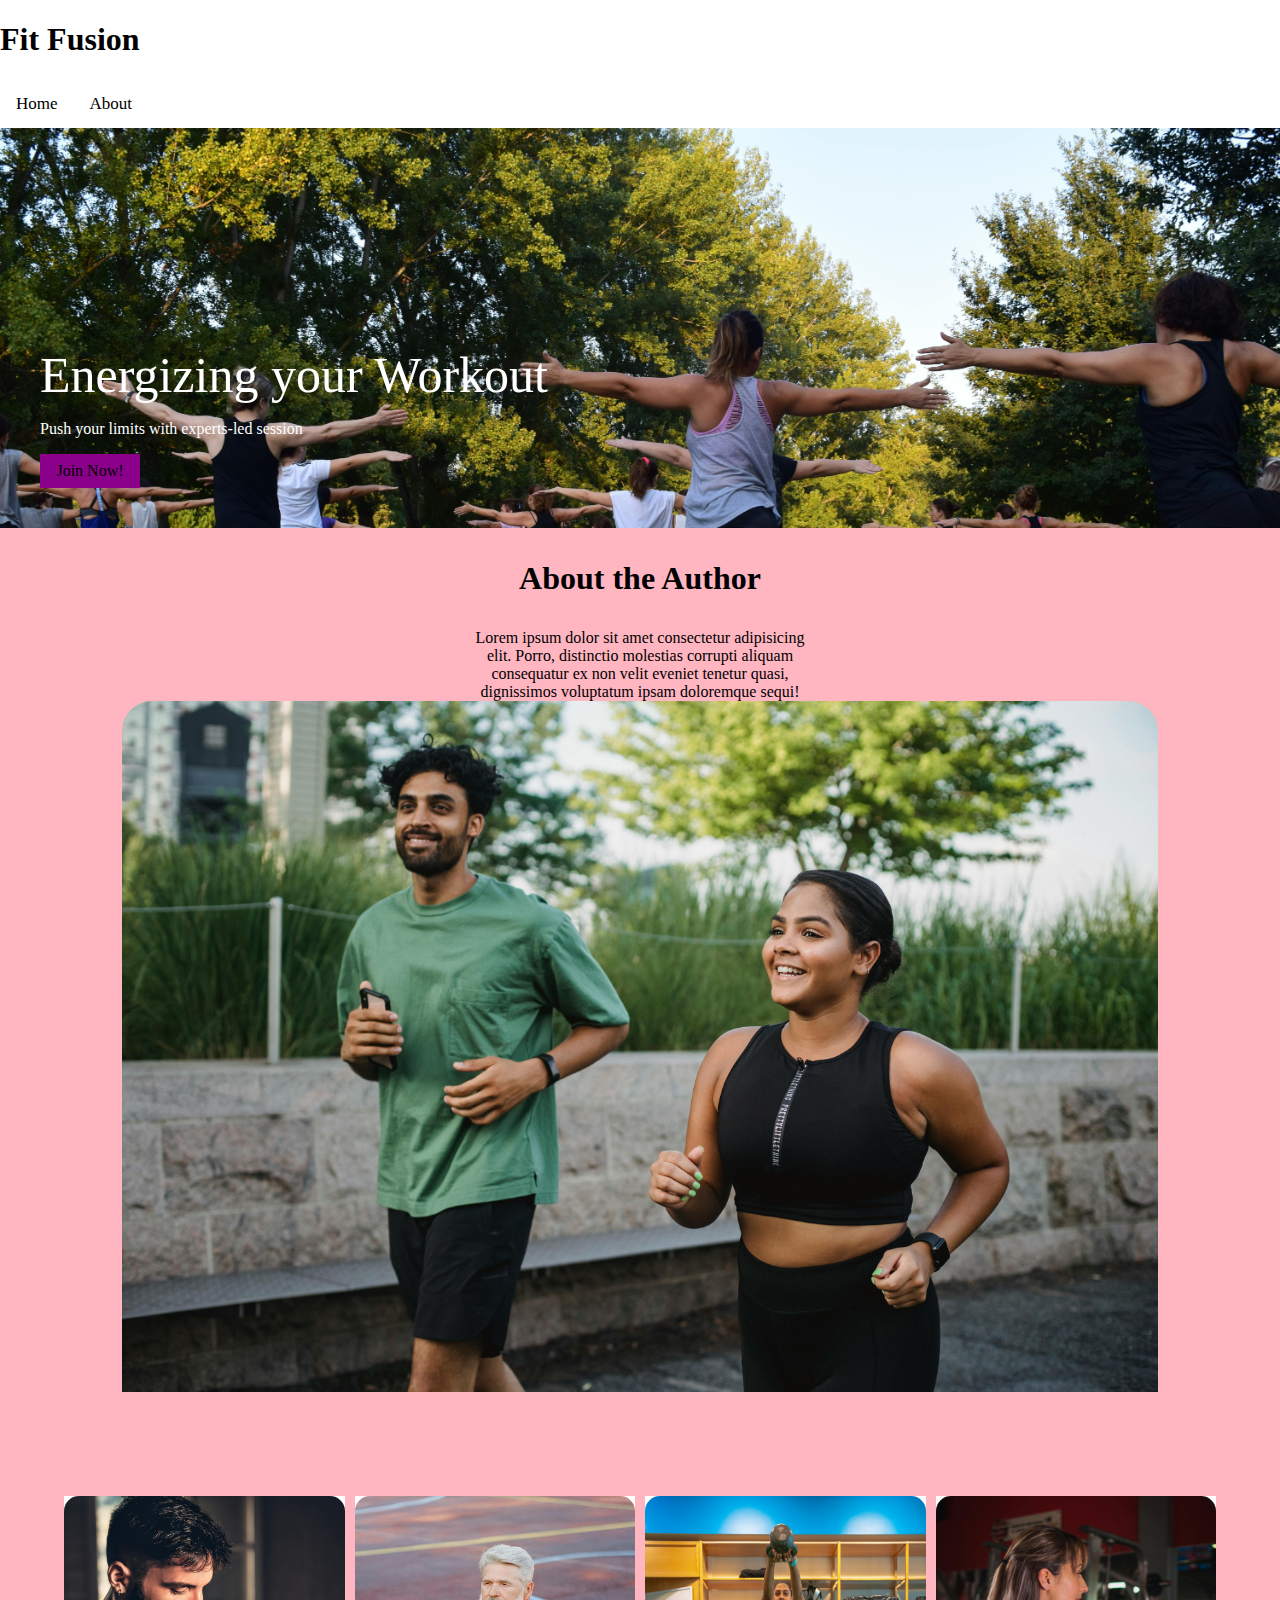
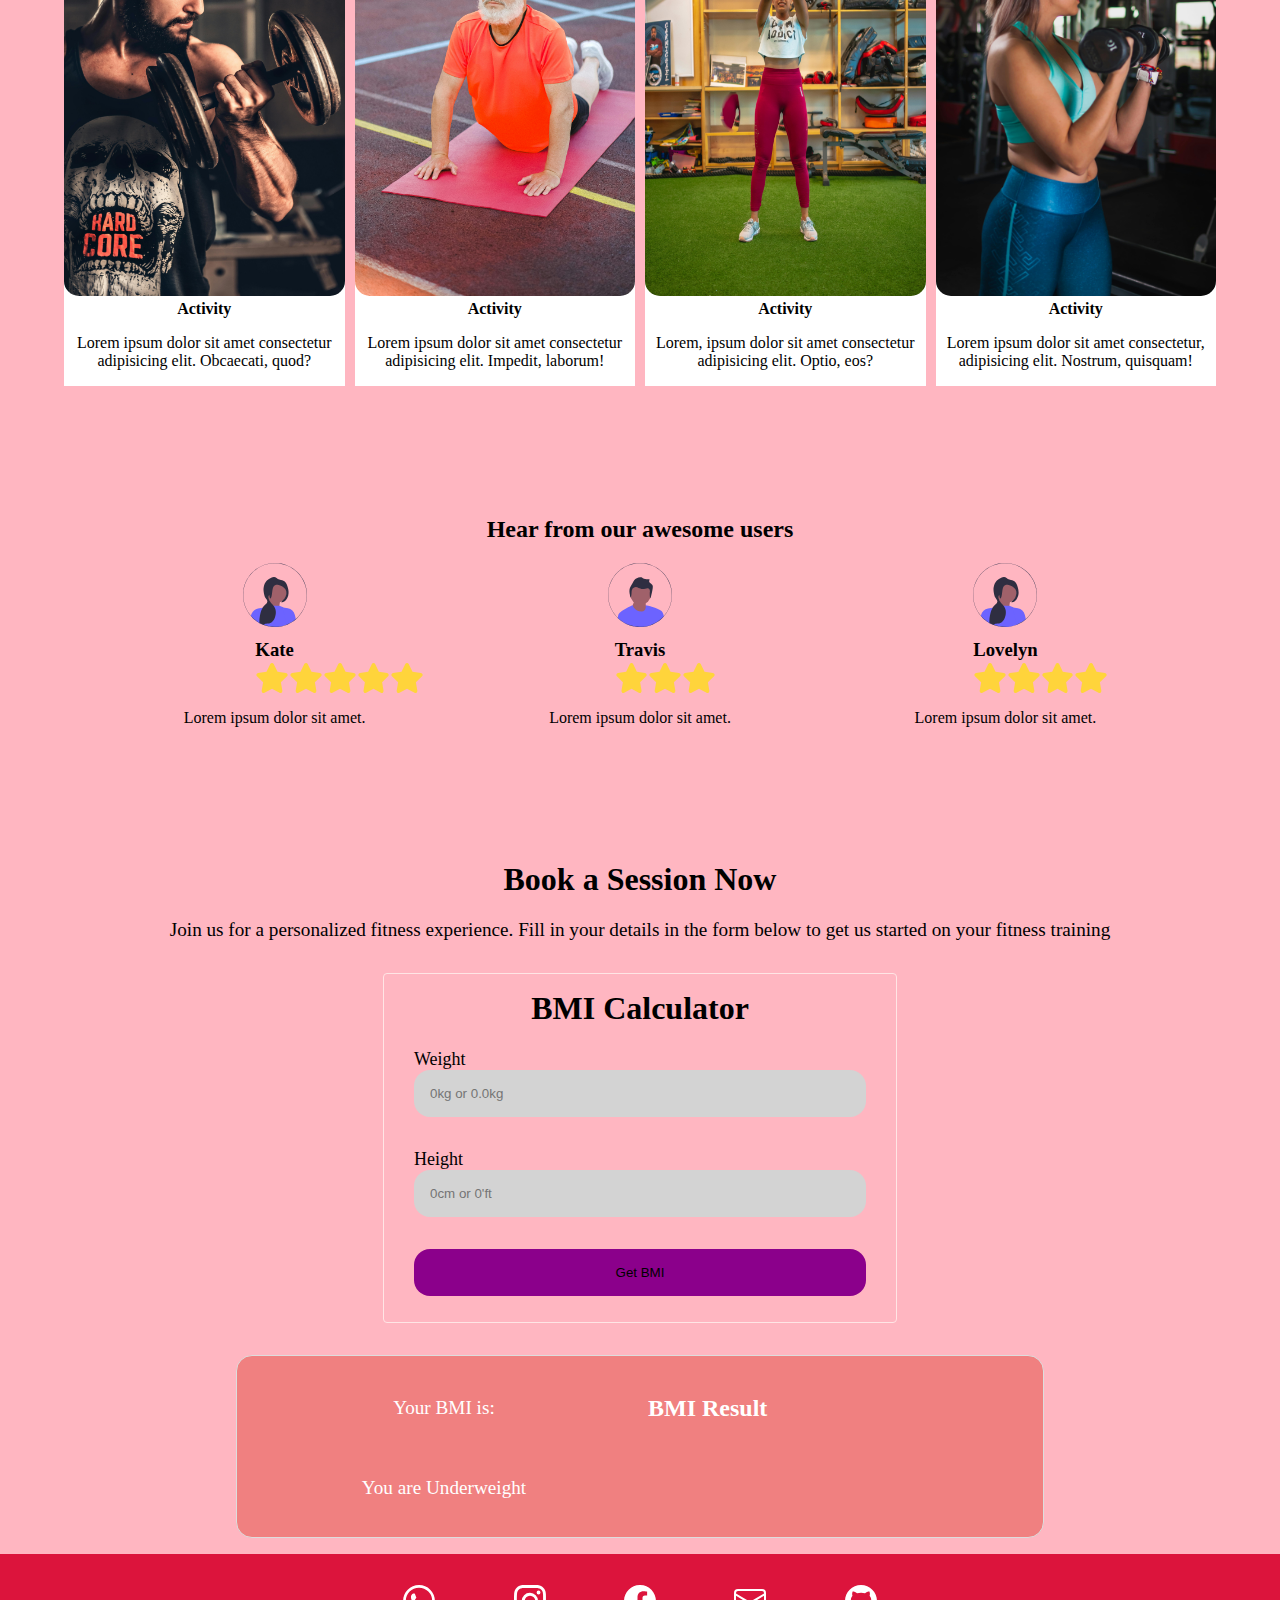
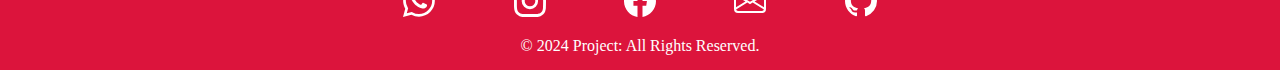
<file: index.html>
<!DOCTYPE html>
<html>
    <head>
        <meta charset="UTF-8">
        <meta name="viewport" content="width=device-width, initial-scale=1.0">
        <link rel="stylesheet" href="project.css">
        <link rel="stylesheet" href="project.js">
        <title>Project Demo</title>
        <link rel="shortcut icon" href="images/pexels-chunry-2318543.jpg" type="image/x-icon">
        
    </head>

    <body>
        <header>
            <div class="topnav">
                <h1 id="nav-1">Fit Fusion</h1>
                <nav>
                    
                <a href="index.html">Home</a>
                <a href="about.html">About</a>
            
                </nav>
            </div>
        </header>
        
        <main>
        <section class="container-1">
            <div class="shadow">

                <div class="hero-text">
                    <p class="text2">Energizing your Workout</p>
                    <p>Push your limits with experts-led session</p>
                    <a href="" class="btn">Join Now!</a>
                </div>
            </div>
        </section>
        <section class="content">
            <div class="text">
                <p class="size"><strong>About the Author</strong></p>
                <p class="text4">Lorem ipsum dolor sit amet consectetur adipisicing elit. Porro, distinctio molestias corrupti aliquam consequatur ex non velit eveniet tenetur quasi, dignissimos voluptatum ipsam doloremque sequi!
                </p>
            </div>
            <section class="container-2">
                <img src="images/pexels-ketut-subiyanto-5038818.jpg" alt="image">
            </section>
            <section class="container-3"></section>
                 <div class="row">
                     <section class="column"><img src="images/pexels-cesar-galeao-1673528-3289711.jpg" alt="a fit man" class="image">
                    <div class="text3">
                        <strong>Activity</strong>
                        <p>Lorem ipsum dolor sit amet consectetur adipisicing elit. Obcaecati, quod?</p>
                    </div>
                    </section>
                     
                     <section class="column"><img src="images/pexels-shvetsa-5067942.jpg" alt="a fit old man" class="image">
                        <div class="text3">
                            <strong>Activity</strong>
                            <p>Lorem ipsum dolor sit amet consectetur adipisicing elit. Impedit, laborum!</p>
                        </div>
                    </section>
                     <section class="column"><img src="images/pexels-duren-williams-29414623-10308271.jpg" alt="a fit woman" class="image">
                        <div class="text3">
                            <strong>Activity</strong>
                            <p>Lorem, ipsum dolor sit amet consectetur adipisicing elit. Optio, eos?</p>
                        </div>
                    </section>
                     <section class="column"><img src="images/pexels-leonardho-1717096.jpg" alt="a fit woman" class="image">
                        <div class="text3">
                            <strong>Activity</strong>
                            <p>Lorem ipsum dolor sit amet consectetur, adipisicing elit. Nostrum, quisquam!</p>
                        </div>
                    </section>
                </div>
        </section>
        <section class="container-5"></section>
       <!-- Testimonial Section -->
        <section>
            <h2 class="align">Hear from our awesome users</h2>
            <section class="container-4">
                <div class="review">
                    <div class="rating">
                        <div class="review-img">
                            <img src="images/female-avatar.svg" alt="female avatar">
                        </div>
                        <div class="review-star">
                            <h3>Kate</h3>
                            <div class="star">
                                <img src="images/star-solid.svg" alt="star">
                                <img src="images/star-solid.svg" alt="star">
                                <img src="images/star-solid.svg" alt="star">
                                <img src="images/star-solid.svg" alt="star">
                                <img src="images/star-solid.svg" alt="star">
                            </div>
                        </div>
                    </div>
                    <p>Lorem ipsum dolor sit amet.</p>
                </div>
                <div class="review">
                    <div class="rating">
                        <div class="review-img">
                            <img src="images/male-avatar.svg" alt="male avatar">
                        </div>
                        <div class="review-star">
                            <h3>Travis</h3>
                            <div class="star">
                                <img src="images/star-solid.svg" alt="star">
                                <img src="images/star-solid.svg" alt="star">
                                <img src="images/star-solid.svg" alt="star">
                            </div>
                        </div>
                    </div>
                    <p>Lorem ipsum dolor sit amet.</p>
                </div>
                <div class="review">
                    <div class="rating">
                        <div class="review-img">
                            <img src="images/female-avatar.svg" alt="female avatar">
                        </div>
                        <div class="review-star">
                            <h3>Lovelyn</h3>
                            <div class="star">
                                <img src="images/star-solid.svg" alt="star">
                                <img src="images/star-solid.svg" alt="star">
                                <img src="images/star-solid.svg" alt="star">
                                 <img src="images/star-solid.svg" alt="star">
                            </div>
                        </div>
                    </div>
                    <p>Lorem ipsum dolor sit amet.</p>
                </div>
            </section>
        </section>
        <!-- BMI calculator -->
         <section class="contact">
            <h1>Book a Session Now</h1>
            <p>Join us for a personalized fitness experience. Fill in your details in the form below to get us started on your fitness training</p>
            <form class="bmi-calc">
                <legend>BMI Calculator</legend>
                <fieldset>
                    <div class="form-field">
                        <label for="input1" class="bold">Weight</label>
                        <input class="weight-field" type="number" id="input1" placeholder="0kg or 0.0kg" required>
                    </div>
                    <div class="form-field">
                        <label for="input2" class="bold">Height</label>
                        <input class="height-field" type="number" id="input2" placeholder="0cm or 0'ft" required>
                    </div>
                    <div class="form-field">
                        <input class="btn get-bmi-btn" type="submit" value="Get BMI">
                    </div>
                </fieldset>
            </form>

            <div class="bmi-output">
                <p>Your BMI is:</p>
                <h2 class="bmi-result"> BMI Result</h2>
                <p class="bmi-message">Message</p>

            </div>
         </section>
        </main>
        <footer>
            <section class="link">
                <ul>
                    <li><a href="#whatsapp">
                        <img src="images/whatsapp.svg" alt="WHP">
                    </a></li>
                    <li><a href="#instagram">
                        <img src="images/instagram.svg" alt="IG">
                    </a></li>
                    <li><a href="#facebook">
                        <img src="images/facebook.svg" alt="FB">
                    </a></li>
                    <li><a href="#mail">
                        <img src="images/envelope.svg" alt="EV">
                    </a></li>
                    <li><a href="#github">
                        <img src="images/github.svg" alt="github">
                    </a></li>
                </ul>
            </section>
            <span class="span">
                &copy; 2024 Project: All Rights Reserved.
            </span>
        </footer>
       

    <script src="./project.js"></script>
    </body>
</html>
</file>
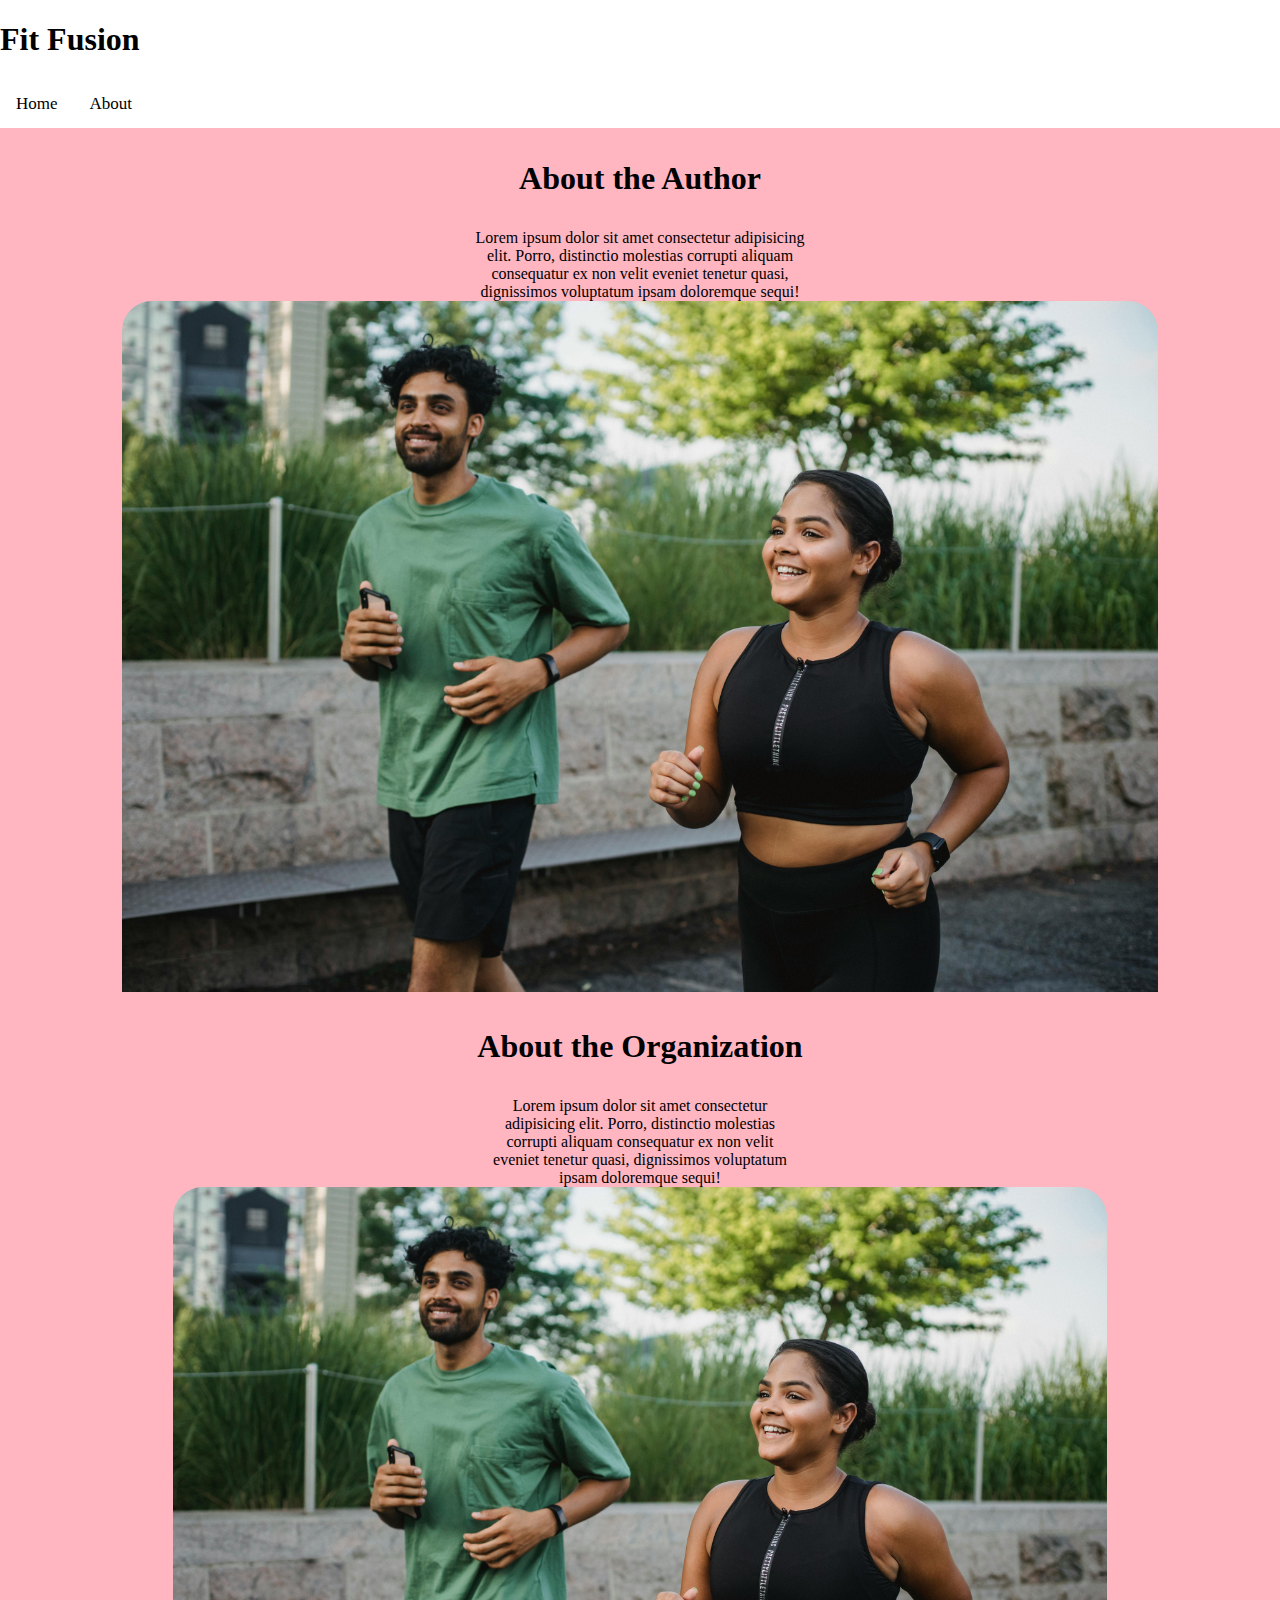
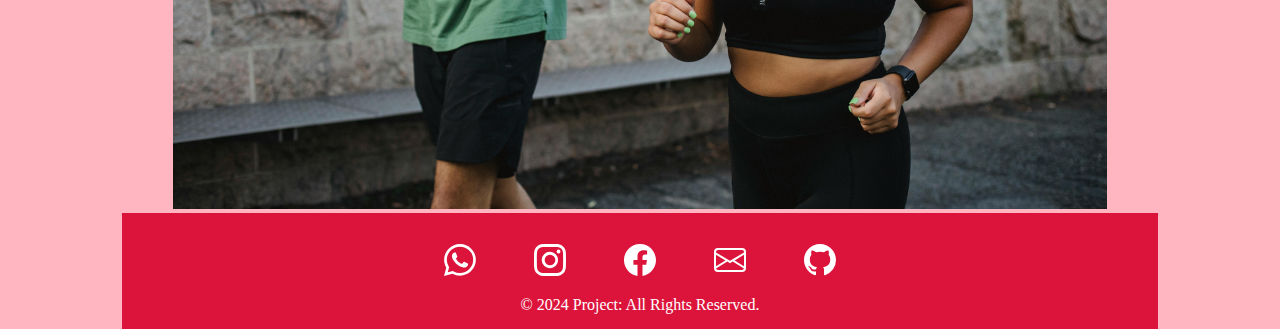
<file: about.html>
<!DOCTYPE html>
<html>
    <head>
        <title>Project Demo</title>
        <link rel="stylesheet" href="./project.css">
        
        
    </head>
    <body>
        <div class="topnav">
            <h1 id="nav-1">Fit Fusion</h1>
            <nav>
                
            <a href="index.html">Home</a>
            <a href="about.html">About</a>
           
        
            </nav>
        </div>
        <section class="content">
            <div class="text">
                <p class="size"><strong>About the Author</strong></p>
                <p class="text4">Lorem ipsum dolor sit amet consectetur adipisicing elit. Porro, distinctio molestias corrupti aliquam consequatur ex non velit eveniet tenetur quasi, dignissimos voluptatum ipsam doloremque sequi!
                </p>
            </div>
            <section class="container-2">
                <img src="images/pexels-ketut-subiyanto-5038818.jpg" alt="image">
            </section>
            <section class="content">
                <div class="text">
                    <p class="size"><strong>About the Organization</strong></p>
                    <p class="text4">Lorem ipsum dolor sit amet consectetur adipisicing elit. Porro, distinctio molestias corrupti aliquam consequatur ex non velit eveniet tenetur quasi, dignissimos voluptatum ipsam doloremque sequi!
                    </p>
                </div>
                <section class="container-2">
                    <img src="images/pexels-ketut-subiyanto-5038818.jpg" alt="image">
                </section>
                <footer>
                    <section class="link">
                        <ul>
                            <li><a href="#whatsapp">
                                <img src="images/whatsapp.svg" alt="WHP">
                            </a></li>
                            <li><a href="#instagram">
                                <img src="images/instagram.svg" alt="IG">
                            </a></li>
                            <li><a href="#facebook">
                                <img src="images/facebook.svg" alt="FB">
                            </a></li>
                            <li><a href="#mail">
                                <img src="images/envelope.svg" alt="EV">
                            </a></li>
                            <li><a href="#github">
                                <img src="images/github.svg" alt="github">
                            </a></li>
                        </ul>
                    </section>
                    <span class="span">
                        &copy; 2024 Project: All Rights Reserved.
                    </span>
                </footer>
    </body>
</html>
</file>
<file: project.css>
@import url(./utilies/btn.css);

body {
    background-color: lightpink;
    margin: 0;
    padding: 0;
}
header {
  background-color: white;
  display: flex;
  flex-flow: row nowrap;
  justify-content: space-between;
  align-items: center;
}
.topnav {
    background-color:white;
    overflow: hidden;
  }
  
  .topnav a {
    float: left;
    color:black;
    text-align: center;
    padding: 14px 16px;
    text-decoration: none;
    font-size: 17px;
    display: flex;
    flex-flow: row wrap;
    gap: 1rem;
    list-style: none;
  }

  .topnav a:hover {
    background-color: #ddd;
    color: black;
  }
  #nav-1 {
    background-color: white;
    color: black;
  }
.container-1 {
   display: flex;
   flex-flow: column nowrap;
   height: 400px;
   color: white;
   background-image: url(images/pexels-rui-dias-469842-1472887.jpg);
   background-size: cover;
   background-repeat: no-repeat;
   box-sizing: border-box;
}
.row {
    display: grid;
    grid-template-columns: repeat(4, 1fr);
    gap: 10px;
    height: 400px;
  }
  
  .column {
    background-color: white;
  }
  .shadow {
   
    position: relative;
    height: 100%;
    
  }
  .hero-text {
    position: absolute;
    bottom: 40px;
    left: 40px;
  }
  .text2 {
    font-size: 50px;
    margin: 0;
  
  }
  .image {
  height: 400px;
  width: 100%;
  border-radius: 15px;
}
.container-3 {
  flex-flow: row nowrap;
   display: flex;
   height: 100px;
   color: darkblue;

}
.text {
  text-align: center;
}
.size {
  font-size: xx-large;
}
.content{
  width: 90%;
  margin: auto;
}
.about h1 {
  font-size: 30px;
  line-height: .1rem;
}
.text4 {
  width: 30%;
  margin: auto;
  text-align: center;
}
.container-2 {
  overflow: hidden;
  border-top-left-radius: 30px;
  border-top-right-radius: 30px;
  width: 90%;
  margin: auto;
}
.container-2 img {
  width: 100%;
}
.text3 {
  text-align: center;
}
.testimonial {
  text-align: center;
  padding-top: 4rem;
  padding-bottom: 1rem;
}
.container-5 {
  flex-flow: row nowrap;
   display: flex;
   height: 200px;
   color: darkblue;
}
.align {
  text-align: center;
}
.container-4 {
  display: flex;
  flex-direction: row;
  justify-content: space-evenly;
}
.rating {
  display: flex;
  flex-direction: column;
  align-items: center;
  gap: 10px;
}
.review-img {
  width: 4rem;
  height: 4rem;
}
.review-img img {
  width: 100%;
}
.review-star h3 {
  line-height: .05rem;
  margin: .8rem 0;
}
.star {
  display: flex;
  flex-direction: row;
  width: 30px;
  height: 30px;
}
.contact {
  padding: 6rem 0 0;
}
.contact h1 {
  text-align: center;
  font-size: xx-large;
}
.contact p {
  text-align: center;
  font-size: larger;
}
.bmi-calc legend {
  text-align: center;
  font-weight: bold;
  font-size: 2rem;
}
.bmi-calc {
  width: 40%;
  border-radius: 4px;
  border: .1rem solid #ffe5e5;
  padding: 1rem 0 0;
  margin: 2rem auto;
}
.bmi-calc fieldset {
  border: none;
}
.bmi-calc input {
  display: block;
  width: 100%;
  padding: 1rem;
  box-sizing: border-box;
  border-radius: 1rem;
}
.bmi-calc input[type='number'] {
  border: none;
  background-color: lightgray;
}
.bmi-calc input[type='submit'] {
  border: none;
  cursor: pointer;
}
.bmi-calc input:focus {
  outline: none;
}
.form-field {
  padding: 1rem;
}
.bold {
  font-size: large;
}
.bmi-output {
  margin: 1rem auto;
  border: .1rem solid #ddd;
  width: 60%;
  border-radius: 1rem;
  color: white;
  background-color: lightcoral;
  display: grid;
  grid-template-columns: repeat(2, 1fr);
  gap: 1rem;
  align-items: center;
  padding: 1.2rem;
}
footer {
  background-color: crimson;
  padding: 15px 10px;
  color: white;
}
.link {
  margin: auto;
  text-align: center;
  width: 50%;
  color: white;
}
.link img {
  display: block;
  width: 2rem;
}
.link ul {
  display: flex;
  list-style: none;
  flex-direction: row;
  justify-content: space-evenly;
  padding: 0;
}
.link li a {
  text-decoration: none;
  display: inline-block;
  color: white;
}
.span {
  text-align: center;
  display: block;
}

/* Responsiveness to smaller screens
*/
@media screen and (max-width: 768px) {
  .container-3 {
    grid-template-columns: repeat(2, 1fr)
  }
}

@media screen and (max-width: 480px) {
  .container-4 {
    flex-direction: column;
    gap: 1rem;
    margin: auto;
  }
  .container-3 {
    grid-template-columns: 1fr;
  }
}
</file>
